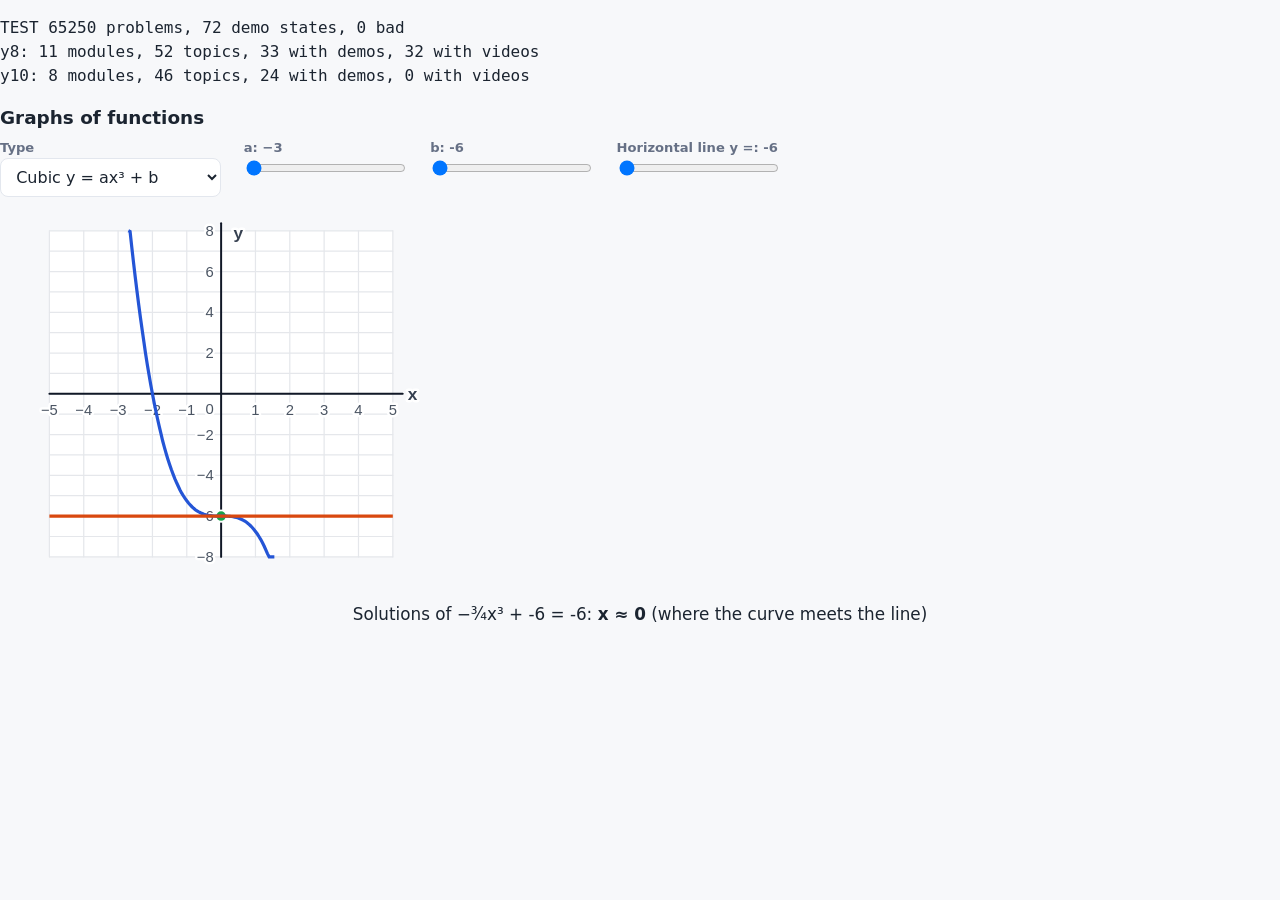
<file: test.html>
<!DOCTYPE html><html><head><meta charset="utf-8"><title>test</title><link rel="stylesheet" href="css/style.css"><link rel="stylesheet" href="css/app.css"></head><body><pre id="out">running…</pre><div id="scratch"></div>
<script src="data/y8.js"></script><script src="data/y10.js"></script>
<script src="js/lib.js"></script><script src="js/g_number.js"></script><script src="js/g_algebra.js"></script><script src="js/g_geometry.js"></script><script src="js/g_data.js"></script><script src="js/g_y8.js"></script><script src="js/g_extra.js"></script>
<script src="js/engine.js"></script><script src="js/demos.js"></script>
<script>
const $=(s,e=document)=>e.querySelector(s),$$=(s,e=document)=>[...e.querySelectorAll(s)];
const bad=[];let n=0;const BADTXT=/NaN|undefined|Infinity|\[object/;
const names=new Set();
for(const cid of COURSE_IDS)for(const l of allLessons(cid)){if(!l.skills.length)bad.push('no skills '+cid+' '+l.sec);l.skills.forEach(s=>names.add(s))}
for(const s of names)if(typeof G[s]!=='function')bad.push('missing generator '+s);
for(const s of names)if(typeof G[s]==='function')for(let lv=0;lv<3;lv++)for(let i=0;i<150;i++){
  n++;let p;try{p=makeProblem(s,mkR(i*7919+lv*31+s.length),lv)}catch(e){bad.push(s+' lv'+lv+' seed'+i+': '+e.message);continue}
  const blob=(p.text||'')+(p.eq||'')+(p.svg||'')+(p.frames||[]).join('')+p.steps.join('')+ansText(p)+(p.choices?p.choices.join(''):'');
  if(BADTXT.test(blob))bad.push(s+' lv'+lv+' bad text: '+blob.replace(/<[^>]+>/g,'').slice(0,90));
  if(p.frames&&p.frames.length!==p.steps.length)bad.push(s+' lv'+lv+' frames '+p.frames.length+' vs steps '+p.steps.length);
  if(p.mc&&(new Set(p.choices).size!==p.choices.length||p.ans<0||p.ans>=p.choices.length))bad.push(s+' lv'+lv+' bad choices '+p.choices.join(' | '));
  const sub=p.mc?String(p.ans):(p.ansStr&&/^-?\d+\/\d+/.test(p.ansStr)?p.ansStr.split(' ')[0]:String(p.ans));
  if(!checkAnswer(p,sub))bad.push(s+' lv'+lv+' own answer rejected: '+sub);
  if(!p.mc&&p.ansStr&&!/\//.test(p.ansStr)&&!checkAnswer(p,p.ansStr.replace(/−/g,'-')))bad.push(s+' lv'+lv+' shown answer rejected: '+p.ansStr);
}
for(const cid of COURSE_IDS){
  for(const l of allLessons(cid)){try{lessonProblems(cid,l,12,l.n)}catch(e){bad.push('lesson '+cid+' '+l.n+': '+e.message)}if(l.demo&&!DEMOS[l.demo])bad.push('unknown demo '+l.demo)}
  for(const d of examDefs(cid)){try{const ps=examProblems(cid,d.weeks,d.n,1);if(ps.length!==d.n)bad.push('exam size '+d.id)}catch(e){bad.push('exam '+d.id+': '+e.message)}}
}
// every demo, every select option, all steps
const host=$('#scratch');let nd=0;
for(const [k,def] of Object.entries(DEMOS)){
  const sels=def.controls.filter(c=>c.type==='select'),combos=[{}];
  sels.forEach(c=>{const cur=combos.splice(0);cur.forEach(o=>c.opts.forEach(op=>combos.push({...o,[c.id]:op[0]})))});
  for(const init of combos.slice(0,40)){
    nd++;try{host.innerHTML='';const st=mountDemo(host,def,init);if(def.steps){$('[data-a=all]',host).click()}
      if(BADTXT.test(host.innerHTML))bad.push('demo '+k+' '+JSON.stringify(init)+' bad text '+host.innerText.slice(0,80));
      $$('input[type=range]',host).forEach(r=>{r.value=r.max;r.dispatchEvent(new Event('input'));r.value=r.min;r.dispatchEvent(new Event('input'))});
      if(BADTXT.test(host.innerHTML))bad.push('demo '+k+' '+JSON.stringify(init)+' bad text at extremes');
    }catch(e){bad.push('demo '+k+' '+JSON.stringify(init)+': '+e.message)}
  }
}
const summary=COURSE_IDS.map(c=>`${c}: ${course(c).modules.length} modules, ${allLessons(c).length} topics, ${allLessons(c).filter(l=>demoFor(l)).length} with demos, ${allLessons(c).filter(l=>l.videos).length} with videos`).join('\n');
document.getElementById('out').textContent='TEST '+n+' problems, '+nd+' demo states, '+bad.length+' bad\n'+summary+'\n'+bad.slice(0,80).join('\n');
document.title='TEST '+n+' '+bad.length;
</script></body></html>
</file>
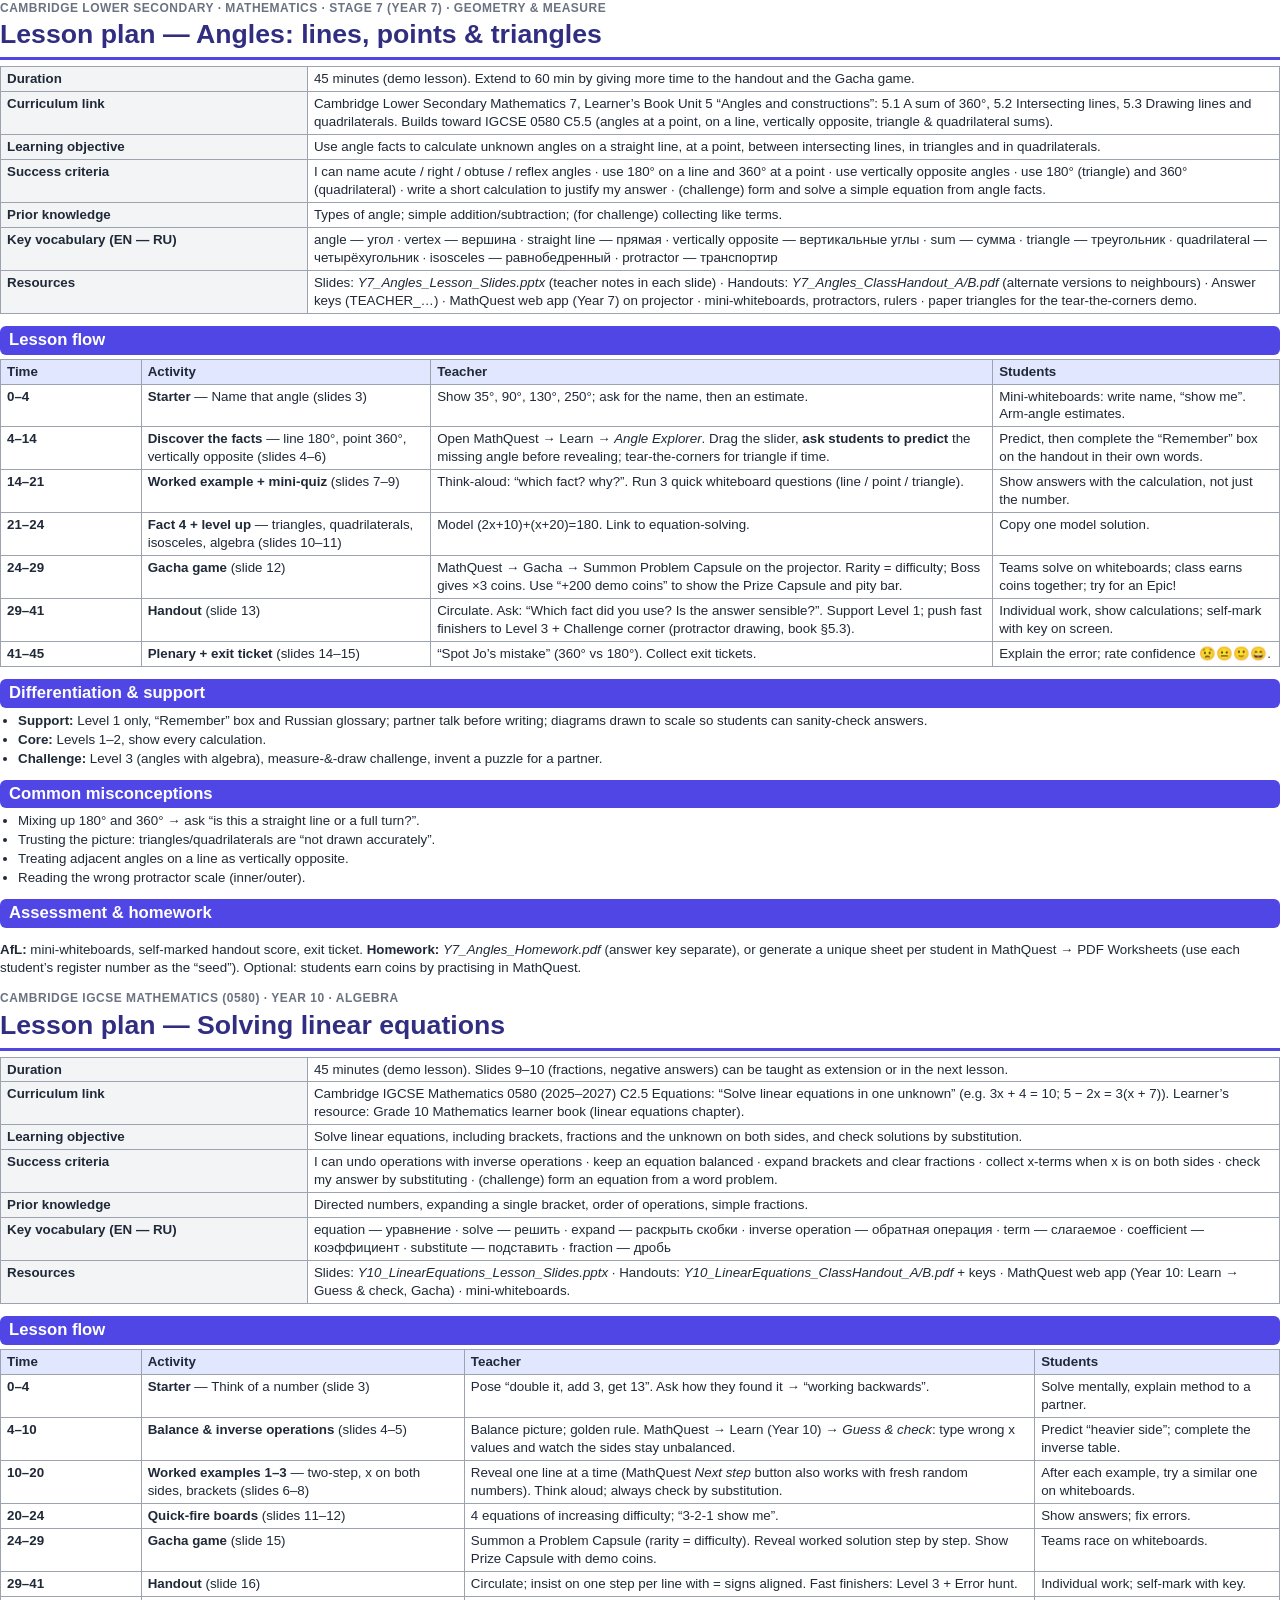
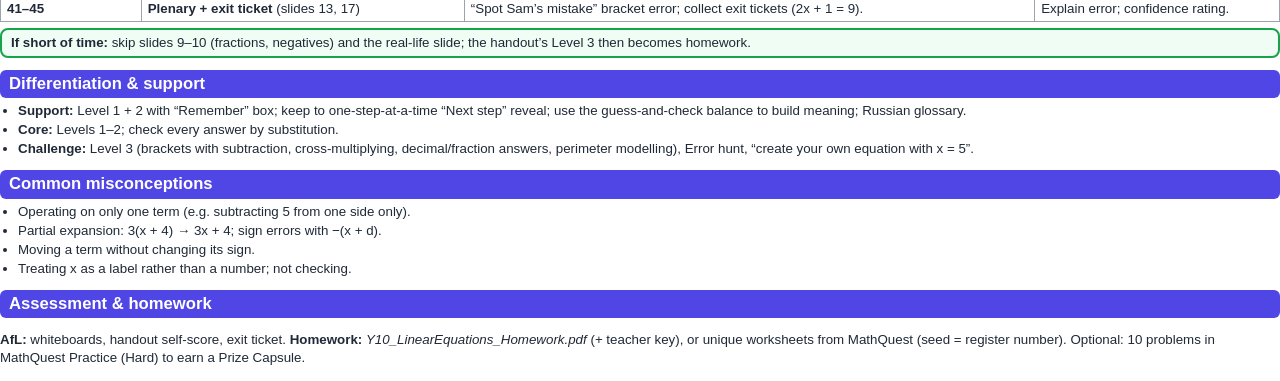
<file: tools/lesson_plans.html>
<!DOCTYPE html>
<html lang="en"><head><meta charset="utf-8"><title>Lesson plans — Year 7 Angles · Year 10 Linear equations</title>
<style>
@page{size:A4;margin:12mm}
body{font-family:"Segoe UI",Arial,sans-serif;color:#1f2937;font-size:10pt;line-height:1.35;margin:0}
h1{font-size:20pt;margin:0;color:#312e81}h2{font-size:12.5pt;margin:12px 0 4px;color:#fff;background:#4f46e5;padding:3px 9px;border-radius:6px}
.sub{color:#6b7280;font-weight:600;font-size:9pt;letter-spacing:.5px}
.head{border-bottom:3px solid #4f46e5;padding-bottom:5px;margin-bottom:6px}
table{border-collapse:collapse;width:100%;margin:3px 0 6px}td,th{border:1px solid #9ca3af;padding:3px 6px;vertical-align:top;text-align:left}th{background:#e0e7ff}
td.k{background:#f3f4f6;font-weight:700;width:24%}
ul{margin:2px 0 4px 18px;padding:0}li{margin:1px 0}
.pb{break-before:page}.tm td:first-child{white-space:nowrap;font-weight:700;width:11%}
.box{border:2px solid #16a34a;background:#f0fdf4;border-radius:8px;padding:4px 9px;margin:6px 0}
.warn{border:2px solid #dc2626;background:#fef2f2;border-radius:8px;padding:4px 9px;margin:6px 0}
small{color:#6b7280}
</style></head><body>

<!-- ======================= YEAR 7 ======================= -->
<div class="head"><div class="sub">CAMBRIDGE LOWER SECONDARY · MATHEMATICS · STAGE 7 (YEAR 7) · GEOMETRY &amp; MEASURE</div><h1>Lesson plan — Angles: lines, points &amp; triangles</h1></div>
<table>
<tr><td class="k">Duration</td><td>45 minutes (demo lesson). Extend to 60 min by giving more time to the handout and the Gacha game.</td></tr>
<tr><td class="k">Curriculum link</td><td>Cambridge Lower Secondary Mathematics 7, Learner’s Book Unit 5 “Angles and constructions”: 5.1 A sum of 360°, 5.2 Intersecting lines, 5.3 Drawing lines and quadrilaterals. Builds toward IGCSE 0580 C5.5 (angles at a point, on a line, vertically opposite, triangle &amp; quadrilateral sums).</td></tr>
<tr><td class="k">Learning objective</td><td>Use angle facts to calculate unknown angles on a straight line, at a point, between intersecting lines, in triangles and in quadrilaterals.</td></tr>
<tr><td class="k">Success criteria</td><td>I can name acute / right / obtuse / reflex angles · use 180° on a line and 360° at a point · use vertically opposite angles · use 180° (triangle) and 360° (quadrilateral) · write a short calculation to justify my answer · (challenge) form and solve a simple equation from angle facts.</td></tr>
<tr><td class="k">Prior knowledge</td><td>Types of angle; simple addition/subtraction; (for challenge) collecting like terms.</td></tr>
<tr><td class="k">Key vocabulary (EN — RU)</td><td>angle — угол · vertex — вершина · straight line — прямая · vertically opposite — вертикальные углы · sum — сумма · triangle — треугольник · quadrilateral — четырёхугольник · isosceles — равнобедренный · protractor — транспортир</td></tr>
<tr><td class="k">Resources</td><td>Slides: <i>Y7_Angles_Lesson_Slides.pptx</i> (teacher notes in each slide) · Handouts: <i>Y7_Angles_ClassHandout_A/B.pdf</i> (alternate versions to neighbours) · Answer keys (TEACHER_…) · MathQuest web app (Year 7) on projector · mini-whiteboards, protractors, rulers · paper triangles for the tear-the-corners demo.</td></tr>
</table>
<h2>Lesson flow</h2>
<table class="tm"><tr><th>Time</th><th>Activity</th><th>Teacher</th><th>Students</th></tr>
<tr><td>0–4</td><td><b>Starter</b> — Name that angle (slides 3)</td><td>Show 35°, 90°, 130°, 250°; ask for the name, then an estimate.</td><td>Mini-whiteboards: write name, “show me”. Arm-angle estimates.</td></tr>
<tr><td>4–14</td><td><b>Discover the facts</b> — line 180°, point 360°, vertically opposite (slides 4–6)</td><td>Open MathQuest → Learn → <i>Angle Explorer</i>. Drag the slider, <b>ask students to predict</b> the missing angle before revealing; tear-the-corners for triangle if time.</td><td>Predict, then complete the “Remember” box on the handout in their own words.</td></tr>
<tr><td>14–21</td><td><b>Worked example + mini-quiz</b> (slides 7–9)</td><td>Think-aloud: “which fact? why?”. Run 3 quick whiteboard questions (line / point / triangle).</td><td>Show answers with the calculation, not just the number.</td></tr>
<tr><td>21–24</td><td><b>Fact 4 + level up</b> — triangles, quadrilaterals, isosceles, algebra (slides 10–11)</td><td>Model (2x+10)+(x+20)=180. Link to equation-solving.</td><td>Copy one model solution.</td></tr>
<tr><td>24–29</td><td><b>Gacha game</b> (slide 12)</td><td>MathQuest → Gacha → Summon Problem Capsule on the projector. Rarity = difficulty; Boss gives ×3 coins. Use “+200 demo coins” to show the Prize Capsule and pity bar.</td><td>Teams solve on whiteboards; class earns coins together; try for an Epic!</td></tr>
<tr><td>29–41</td><td><b>Handout</b> (slide 13)</td><td>Circulate. Ask: “Which fact did you use? Is the answer sensible?”. Support Level 1; push fast finishers to Level 3 + Challenge corner (protractor drawing, book §5.3).</td><td>Individual work, show calculations; self-mark with key on screen.</td></tr>
<tr><td>41–45</td><td><b>Plenary + exit ticket</b> (slides 14–15)</td><td>“Spot Jo’s mistake” (360° vs 180°). Collect exit tickets.</td><td>Explain the error; rate confidence 😟😐🙂😄.</td></tr></table>
<h2>Differentiation &amp; support</h2>
<ul><li><b>Support:</b> Level 1 only, “Remember” box and Russian glossary; partner talk before writing; diagrams drawn to scale so students can sanity-check answers.</li>
<li><b>Core:</b> Levels 1–2, show every calculation.</li><li><b>Challenge:</b> Level 3 (angles with algebra), measure-&amp;-draw challenge, invent a puzzle for a partner.</li></ul>
<h2>Common misconceptions</h2>
<ul><li>Mixing up 180° and 360° → ask “is this a straight line or a full turn?”.</li><li>Trusting the picture: triangles/quadrilaterals are “not drawn accurately”.</li><li>Treating adjacent angles on a line as vertically opposite.</li><li>Reading the wrong protractor scale (inner/outer).</li></ul>
<h2>Assessment &amp; homework</h2>
<p><b>AfL:</b> mini-whiteboards, self-marked handout score, exit ticket. <b>Homework:</b> <i>Y7_Angles_Homework.pdf</i> (answer key separate), or generate a unique sheet per student in MathQuest → PDF Worksheets (use each student’s register number as the “seed”). Optional: students earn coins by practising in MathQuest.</p>

<!-- ======================= YEAR 10 ======================= -->
<div class="pb head"><div class="sub">CAMBRIDGE IGCSE MATHEMATICS (0580) · YEAR 10 · ALGEBRA</div><h1>Lesson plan — Solving linear equations</h1></div>
<table>
<tr><td class="k">Duration</td><td>45 minutes (demo lesson). Slides 9–10 (fractions, negative answers) can be taught as extension or in the next lesson.</td></tr>
<tr><td class="k">Curriculum link</td><td>Cambridge IGCSE Mathematics 0580 (2025–2027) C2.5 Equations: “Solve linear equations in one unknown” (e.g. 3x + 4 = 10; 5 − 2x = 3(x + 7)). Learner’s resource: Grade 10 Mathematics learner book (linear equations chapter).</td></tr>
<tr><td class="k">Learning objective</td><td>Solve linear equations, including brackets, fractions and the unknown on both sides, and check solutions by substitution.</td></tr>
<tr><td class="k">Success criteria</td><td>I can undo operations with inverse operations · keep an equation balanced · expand brackets and clear fractions · collect x-terms when x is on both sides · check my answer by substituting · (challenge) form an equation from a word problem.</td></tr>
<tr><td class="k">Prior knowledge</td><td>Directed numbers, expanding a single bracket, order of operations, simple fractions.</td></tr>
<tr><td class="k">Key vocabulary (EN — RU)</td><td>equation — уравнение · solve — решить · expand — раскрыть скобки · inverse operation — обратная операция · term — слагаемое · coefficient — коэффициент · substitute — подставить · fraction — дробь</td></tr>
<tr><td class="k">Resources</td><td>Slides: <i>Y10_LinearEquations_Lesson_Slides.pptx</i> · Handouts: <i>Y10_LinearEquations_ClassHandout_A/B.pdf</i> + keys · MathQuest web app (Year 10: Learn → Guess &amp; check, Gacha) · mini-whiteboards.</td></tr>
</table>
<h2>Lesson flow</h2>
<table class="tm"><tr><th>Time</th><th>Activity</th><th>Teacher</th><th>Students</th></tr>
<tr><td>0–4</td><td><b>Starter</b> — Think of a number (slide 3)</td><td>Pose “double it, add 3, get 13”. Ask how they found it → “working backwards”.</td><td>Solve mentally, explain method to a partner.</td></tr>
<tr><td>4–10</td><td><b>Balance &amp; inverse operations</b> (slides 4–5)</td><td>Balance picture; golden rule. MathQuest → Learn (Year 10) → <i>Guess &amp; check</i>: type wrong x values and watch the sides stay unbalanced.</td><td>Predict “heavier side”; complete the inverse table.</td></tr>
<tr><td>10–20</td><td><b>Worked examples 1–3</b> — two-step, x on both sides, brackets (slides 6–8)</td><td>Reveal one line at a time (MathQuest <i>Next step</i> button also works with fresh random numbers). Think aloud; always check by substitution.</td><td>After each example, try a similar one on whiteboards.</td></tr>
<tr><td>20–24</td><td><b>Quick-fire boards</b> (slides 11–12)</td><td>4 equations of increasing difficulty; “3-2-1 show me”.</td><td>Show answers; fix errors.</td></tr>
<tr><td>24–29</td><td><b>Gacha game</b> (slide 15)</td><td>Summon a Problem Capsule (rarity = difficulty). Reveal worked solution step by step. Show Prize Capsule with demo coins.</td><td>Teams race on whiteboards.</td></tr>
<tr><td>29–41</td><td><b>Handout</b> (slide 16)</td><td>Circulate; insist on one step per line with = signs aligned. Fast finishers: Level 3 + Error hunt.</td><td>Individual work; self-mark with key.</td></tr>
<tr><td>41–45</td><td><b>Plenary + exit ticket</b> (slides 13, 17)</td><td>“Spot Sam’s mistake” bracket error; collect exit tickets (2x + 1 = 9).</td><td>Explain error; confidence rating.</td></tr></table>
<p class="box"><b>If short of time:</b> skip slides 9–10 (fractions, negatives) and the real-life slide; the handout’s Level 3 then becomes homework.</p>
<h2>Differentiation &amp; support</h2>
<ul><li><b>Support:</b> Level 1 + 2 with “Remember” box; keep to one-step-at-a-time “Next step” reveal; use the guess-and-check balance to build meaning; Russian glossary.</li>
<li><b>Core:</b> Levels 1–2; check every answer by substitution.</li><li><b>Challenge:</b> Level 3 (brackets with subtraction, cross-multiplying, decimal/fraction answers, perimeter modelling), Error hunt, “create your own equation with x = 5”.</li></ul>
<h2>Common misconceptions</h2>
<ul><li>Operating on only one term (e.g. subtracting 5 from one side only).</li><li>Partial expansion: 3(x + 4) → 3x + 4; sign errors with −(x + d).</li><li>Moving a term without changing its sign.</li><li>Treating x as a label rather than a number; not checking.</li></ul>
<h2>Assessment &amp; homework</h2>
<p><b>AfL:</b> whiteboards, handout self-score, exit ticket. <b>Homework:</b> <i>Y10_LinearEquations_Homework.pdf</i> (+ teacher key), or unique worksheets from MathQuest (seed = register number). Optional: 10 problems in MathQuest Practice (Hard) to earn a Prize Capsule.</p>
</body></html>
</file>
<file: css/style.css>
:root{--bg:#f7f8fa;--panel:#fff;--ink:#1b2430;--mute:#667085;--line:#e3e7ee;--brand:#2455d6;--brand-ink:#fff;--ok:#157f3d;--ok-bg:#e8f6ee;--bad:#b42318;--bad-bg:#fdecea;--chip:#eef2fb;--shadow:0 1px 2px rgba(16,24,40,.06),0 1px 3px rgba(16,24,40,.08)}
:root[data-theme=dark]{--bg:#0f141b;--panel:#171e28;--ink:#e8edf5;--mute:#9aa6b8;--line:#263142;--brand:#6c93ff;--brand-ink:#0b1220;--ok:#5bd68a;--ok-bg:#12301f;--bad:#ff8b80;--bad-bg:#3a1713;--chip:#1e2837;--shadow:none}
@media(prefers-color-scheme:dark){:root[data-theme=system]{--bg:#0f141b;--panel:#171e28;--ink:#e8edf5;--mute:#9aa6b8;--line:#263142;--brand:#6c93ff;--brand-ink:#0b1220;--ok:#5bd68a;--ok-bg:#12301f;--bad:#ff8b80;--bad-bg:#3a1713;--chip:#1e2837;--shadow:none}}
*{box-sizing:border-box}
html{font-size:16px}
body{margin:0;background:var(--bg);color:var(--ink);font-family:"Segoe UI",system-ui,-apple-system,Arial,sans-serif;line-height:1.5}
a{color:var(--brand);text-decoration:none}a:hover{text-decoration:underline}
header.top{position:sticky;top:0;z-index:20;display:flex;align-items:center;gap:1.5rem;padding:.7rem 1.5rem;background:var(--panel);border-bottom:1px solid var(--line)}
.logo{font-weight:800;font-size:1.3rem;color:var(--ink)}.logo:hover{text-decoration:none}
header nav{display:flex;gap:.3rem;flex:1}
header nav a{color:var(--ink);padding:.4rem .8rem;border-radius:8px;font-weight:600}
header nav a:hover,header nav a.on{background:var(--chip);text-decoration:none}
button{font:inherit;cursor:pointer}
.ghost{background:transparent;border:1px solid var(--line);color:var(--ink);padding:.35rem .7rem;border-radius:8px}
main{max-width:1180px;margin:0 auto;padding:1.5rem}
main.wide{max-width:none;padding:1rem 1.5rem}
h1{font-size:1.9rem;margin:.2rem 0 1rem}h2{font-size:1.3rem;margin:1.6rem 0 .6rem}h3{margin:.4rem 0}
.crumbs{font-size:.9rem;color:var(--mute);margin-bottom:.4rem}.crumbs a{color:var(--mute)}.crumbs span{margin:0 .35rem}
.cards{display:grid;grid-template-columns:repeat(auto-fit,minmax(280px,1fr));gap:1rem}
.card{display:block;background:var(--panel);border:1px solid var(--line);border-radius:12px;padding:1.2rem 1.3rem;box-shadow:var(--shadow);color:var(--ink)}
a.card:hover{border-color:var(--brand);text-decoration:none}
.card .t{font-size:1.4rem;font-weight:700}.card .m{color:var(--mute);margin-top:.3rem}.card .go{color:var(--brand);font-weight:600;margin-top:.8rem}
.btn{background:var(--brand);color:var(--brand-ink);border:0;border-radius:8px;padding:.55rem 1.1rem;font-weight:600}
.btn:hover{filter:brightness(1.08)}.btn:disabled{opacity:.45;cursor:not-allowed}
.btn.alt{background:var(--chip);color:var(--ink);border:1px solid var(--line)}
.row{display:flex;gap:.6rem;flex-wrap:wrap;align-items:center}.sp{flex:1}
input[type=text],input[type=search],select{font:inherit;padding:.5rem .7rem;border:1px solid var(--line);border-radius:8px;background:var(--panel);color:var(--ink)}
.search{width:100%;max-width:420px;margin:.2rem 0 1rem}
details.week{background:var(--panel);border:1px solid var(--line);border-radius:12px;margin:.5rem 0;box-shadow:var(--shadow)}
details.week>summary{list-style:none;cursor:pointer;padding:.9rem 1.2rem;display:flex;align-items:center;gap:1rem;font-weight:700}
details.week>summary::-webkit-details-marker{display:none}
details.week>summary:after{content:"▾";color:var(--mute)}details.week[open]>summary:after{content:"▴"}
.wn{color:var(--brand);min-width:5.5rem}.wt{flex:1}.wp{color:var(--mute);font-weight:500;font-size:.9rem}
.lessons{list-style:none;margin:0;padding:0 1.2rem 1rem}
.lessons li{display:flex;gap:.8rem;align-items:center;padding:.45rem 0;border-top:1px solid var(--line)}
.lessons .n{color:var(--mute);min-width:3.6rem;font-size:.9rem}.lessons .tick{width:1.2rem;color:var(--ok);font-weight:700}
.lessons li.testrow a{font-weight:700}
.tabs{display:flex;gap:.3rem;border-bottom:1px solid var(--line);margin:.5rem 0 1rem}
.tabs a{padding:.5rem 1rem;border-bottom:3px solid transparent;color:var(--mute);font-weight:600}.tabs a.on{color:var(--brand);border-color:var(--brand)}.tabs a:hover{text-decoration:none;color:var(--ink)}
/* problems */
.q{background:var(--panel);border:1px solid var(--line);border-radius:12px;padding:1rem 1.2rem;margin:.8rem 0;box-shadow:var(--shadow)}
.qh{display:flex;gap:.8rem;align-items:center;margin-bottom:.4rem}.qn{font-weight:700}.lv{font-size:.75rem;padding:.05rem .5rem;border-radius:99px;background:var(--chip);color:var(--mute)}
.status{margin-left:auto;font-size:.85rem;color:var(--mute)}.q.ok .status{color:var(--ok);font-weight:700}.q.no .status{color:var(--bad);font-weight:700}
.q.ok{border-left:4px solid var(--ok)}.q.no{border-left:4px solid var(--bad)}
.qt{font-size:1.08rem;margin:.3rem 0}.qt table.mini{margin:.4rem 0}
.eq{font-size:1.5rem;margin:.5rem 0;font-family:"Cambria Math",Georgia,serif}
.frac{display:inline-flex;flex-direction:column;vertical-align:middle;text-align:center;margin:0 .2em;line-height:1.2;font-size:.95em}
.frac>span:first-child{border-bottom:1.5px solid currentColor;padding:0 .3em}.frac>span:last-child{padding:0 .3em}
.svg-fig{display:block;width:100%;max-width:520px;max-height:340px;height:auto;margin:.4rem 0}.svg-fig.sq{max-width:420px}
.note{color:var(--mute);font-size:.9rem}
.ans{display:flex;gap:.6rem;align-items:center;flex-wrap:wrap;margin:.7rem 0}.ans label{font-weight:600}.ans input{width:9rem}
.opts{display:grid;gap:.4rem;margin:.6rem 0}.opts label{display:flex;gap:.6rem;align-items:center;padding:.5rem .7rem;border:1px solid var(--line);border-radius:8px;cursor:pointer}.opts label:hover{background:var(--chip)}
.acts{display:flex;gap:.5rem;flex-wrap:wrap}.acts button{background:none;border:0;color:var(--brand);padding:.2rem .1rem;font-weight:600}
.fb{margin-top:.4rem;font-weight:600}.fb.ok{color:var(--ok)}.fb.no{color:var(--bad)}.fb.hint{color:var(--mute);font-weight:500}
.sol{margin:.6rem 0 0;padding:.6rem 1rem .6rem 2rem;background:var(--chip);border-radius:8px}.sol li{margin:.2rem 0}
table.mini{border-collapse:collapse}table.mini th,table.mini td{border:1px solid var(--line);padding:.2rem .6rem;text-align:center}table.mini th{background:var(--chip)}
.progress{height:8px;background:var(--chip);border-radius:99px;overflow:hidden;min-width:160px}.progress i{display:block;height:100%;background:var(--brand)}
.stat{font-weight:700}
/* deck */
.deck{display:flex;flex-direction:column;background:var(--panel);border:1px solid var(--line);border-radius:12px;height:calc(100vh - 275px);min-height:460px;overflow:hidden}
.deck:fullscreen{width:100vw;height:100vh;border:0;border-radius:0;background:var(--bg)}
.deckbar{display:flex;align-items:center;gap:1rem;padding:.55rem 1rem;border-bottom:1px solid var(--line);font-weight:600}
.dots{display:flex;gap:.3rem;flex-wrap:wrap}.dot{width:11px;height:11px;border-radius:50%;border:2px solid var(--brand);background:transparent;padding:0}.dot.seen{background:var(--chip)}.dot.on{background:var(--brand)}
.stage{flex:1;min-height:0;overflow:auto;padding:1rem 1.3rem}
.deck:fullscreen .stage{font-size:1.25rem;padding:1.4rem 2.2rem}.deck:fullscreen .qt{font-size:1.4rem}.deck:fullscreen .eq{font-size:2.2rem}.deck:fullscreen .svg-fig{max-width:780px;max-height:55vh}
.decknav{display:flex;align-items:center;justify-content:space-between;padding:.55rem 1rem;border-top:1px solid var(--line)}
.page{display:flex;justify-content:center}.page img{max-width:100%;max-height:calc(100vh - 330px);border:1px solid var(--line);border-radius:6px;background:#fff;cursor:zoom-in}
.deck:fullscreen .page img{max-height:calc(100vh - 190px)}
.page.zoom{display:block}.page.zoom img{max-width:none;max-height:none;width:100%;cursor:zoom-out}
.objs{font-size:1.25rem;line-height:1.7}.objs li{margin:.3rem 0}
.keys{display:flex;flex-wrap:wrap;gap:.5rem;margin:1rem 0}.keys span{background:var(--chip);padding:.25rem .8rem;border-radius:99px}
.big{font-size:1.9rem;font-weight:800}
.two{display:grid;grid-template-columns:repeat(auto-fit,minmax(340px,1fr));gap:1rem}
/* exams */
.examgrid{display:grid;grid-template-columns:repeat(auto-fill,minmax(150px,1fr));gap:.6rem}
.examlink{display:block;padding:.7rem .9rem;border:1px solid var(--line);border-radius:10px;background:var(--panel);color:var(--ink)}.examlink:hover{border-color:var(--brand);text-decoration:none}
.examlink b{display:block}.examlink small{color:var(--mute)}.examlink .best{color:var(--ok);font-weight:700;font-size:.85rem}
.timer{position:sticky;top:60px;z-index:5;background:var(--panel);border:1px solid var(--line);border-radius:10px;padding:.5rem 1rem;display:flex;gap:1rem;align-items:center;margin-bottom:.6rem}
.timer .time{font-weight:800;font-size:1.2rem;font-variant-numeric:tabular-nums}
.result{font-size:1.5rem;font-weight:800;margin:.5rem 0}
@media(max-width:700px){main{padding:1rem}.deck{height:auto;min-height:70vh}header.top{flex-wrap:wrap}}

/* solution steps are numbered 1) 2) 3) */
@counter-style paren{system:extends decimal;suffix:") "}
ol.sol,ol.steplist{list-style-type:paren}
</file>
<file: css/app.css>
/* MathQuest additions: modules and topic cards, slides, demos, examples, timer, tools, videos, wheel */
:root[data-theme=dark] .svg-fig{background:#fff;border-radius:8px}
@media(prefers-color-scheme:dark){:root[data-theme=system] .svg-fig{background:#fff;border-radius:8px}}
.lead{color:var(--mute);margin:-.4rem 0 1rem}.small{font-size:.85rem}

/* header tools menu */
header .tools,.dtools{position:relative}
header .tools summary,.dtools summary{list-style:none;cursor:pointer;padding:.35rem .7rem;border:1px solid var(--line);border-radius:8px;font-weight:600}
header .tools summary::-webkit-details-marker,.dtools summary::-webkit-details-marker{display:none}
header .tools>div,.dtools>div{position:absolute;right:0;top:2.4rem;z-index:30;background:var(--panel);border:1px solid var(--line);border-radius:10px;box-shadow:0 8px 24px rgba(0,0,0,.15);padding:.4rem;display:flex;flex-direction:column;min-width:190px}
header .tools a,.dtools a{padding:.45rem .7rem;border-radius:6px;color:var(--ink);font-weight:600}
header .tools a:hover,.dtools a:hover{background:var(--chip);text-decoration:none}

/* lesson timer */
.lt{display:inline-flex;align-items:center;gap:.3rem;padding:.2rem .35rem .2rem .7rem;border:1px solid var(--line);border-radius:99px;background:var(--panel);color:var(--ink);font-variant-numeric:tabular-nums}
.ltlab{border:0;background:none;padding:0;cursor:pointer;font-size:.72rem;color:var(--mute);font-weight:700;text-transform:uppercase;letter-spacing:.5px}
.ltime{font-weight:800;font-size:1.1rem;min-width:3.2rem;text-align:center}
.ltb{border:0;background:var(--chip);color:var(--ink);border-radius:99px;width:1.9rem;height:1.9rem;padding:0;font-size:.9rem}
.lt.run{border-color:var(--ok)}
.lt.warn{background:#fef3c7;border-color:#f59e0b;color:#92400e;animation:ltpulse 1.2s infinite}
.lt.over{background:#fee2e2;border-color:#dc2626;color:#991b1b}
.lt.warn .ltlab,.lt.over .ltlab{color:inherit}
@keyframes ltpulse{50%{box-shadow:0 0 0 6px rgba(245,158,11,.3)}}
.lttoasts{position:fixed;right:1.2rem;bottom:5rem;z-index:999;display:flex;flex-direction:column;gap:.6rem;align-items:flex-end;pointer-events:none}
.lttoast{pointer-events:auto;position:relative;overflow:hidden;display:flex;gap:.8rem;align-items:flex-start;width:min(26rem,calc(100vw - 2.4rem));padding:.85rem 1rem .95rem;border-radius:14px;
  background:color-mix(in srgb,var(--panel) 92%,transparent);backdrop-filter:blur(8px);color:var(--ink);border:1px solid var(--line);border-left:5px solid var(--brand);box-shadow:0 12px 32px rgba(15,23,42,.18);animation:ltin .45s cubic-bezier(.2,.9,.3,1.2)}
.lttoast.warn{border-left-color:#f59e0b}.lttoast.over{border-left-color:#dc2626}
.lttoast.out{animation:ltout .3s forwards}.lti{font-size:1.6rem;line-height:1}.ltc{flex:1;font-size:.95rem;line-height:1.4}.ltc b{font-size:1.05rem}.ltc .btn{margin-top:.5rem;font-size:.9rem}
.ltx{border:0;background:none;color:var(--mute);font-size:.9rem;padding:0 .2rem;cursor:pointer}
.ltbar{position:absolute;left:0;bottom:0;height:3px;width:100%;background:var(--brand);opacity:.45;transform-origin:left;animation:ltbar linear forwards}
.lttoast.warn .ltbar{background:#f59e0b}.lttoast.over .ltbar{background:#dc2626}.lttoast.hold .ltbar{animation-play-state:paused}
@keyframes ltin{from{opacity:0;transform:translateY(16px) scale(.97)}to{opacity:1;transform:none}}@keyframes ltout{to{opacity:0;transform:translateX(30px)}}@keyframes ltbar{to{transform:scaleX(0)}}

/* modules and topic cards */
section.module{margin:1.4rem 0 2rem}
.modh{display:flex;align-items:center;gap:1rem;border-bottom:3px solid var(--mc);padding-bottom:.5rem;flex-wrap:wrap}
.mnum{width:2.6rem;height:2.6rem;border-radius:12px;background:var(--mc);color:#fff;display:grid;place-items:center;font-weight:800;font-size:1.3rem}
.mtt h2{margin:0;font-size:1.35rem}.mk{color:var(--mute);font-size:.85rem;font-weight:600}
details.goals{margin:.5rem 0;color:var(--mute);font-size:.9rem}details.goals summary{cursor:pointer;font-weight:600}details.goals ul{margin:.3rem 0;padding-left:1.2rem}
.tcards{display:grid;grid-template-columns:repeat(auto-fill,minmax(240px,1fr));gap:.8rem;margin-top:.8rem}
.tcard{display:flex;flex-direction:column;gap:.35rem;background:var(--panel);border:1px solid var(--line);border-top:4px solid var(--mc);border-radius:12px;padding:.8rem 1rem;box-shadow:var(--shadow);color:var(--ink);transition:transform .15s}
.tcard:hover{border-color:var(--mc);text-decoration:none;transform:translateY(-2px)}
.tc-top{display:flex;gap:.5rem;align-items:center;font-size:.8rem;color:var(--mute);font-weight:700}
.tc-n{background:var(--mc);color:#fff;border-radius:6px;padding:0 .45rem}.tc-ok{margin-left:auto;color:var(--ok);font-size:1rem}
.tc-t{font-weight:700;font-size:1.05rem;line-height:1.3}.tc-m{font-size:.82rem;color:var(--mute);margin-top:auto}
.tabs{align-items:center}.tabs .pn{color:var(--mute);font-weight:500;font-size:.9rem;border:0}

/* slides */
.deck{border-top:4px solid var(--mc,var(--brand))}.deckbar{flex-wrap:wrap}
.s-title .s-u{color:var(--mute);font-weight:700;font-size:.9rem;margin-bottom:.3rem}
.objbox{background:var(--chip);border-radius:10px;padding:.6rem 1rem;margin:.8rem 0}.objbox .objs{font-size:1.02rem;line-height:1.5;margin:.3rem 0}
.timeline{display:flex;gap:3px;max-width:760px;margin:1rem 0;font-size:.8rem;font-weight:700;text-align:center}
.timeline span{background:var(--mc,var(--brand));color:#fff;padding:.3rem .2rem;border-radius:6px}
.slideIn{animation:fadein .25s}@keyframes fadein{from{opacity:0;transform:translateX(14px)}to{opacity:1;transform:none}}
.exbar{margin-bottom:.6rem}.lvtag{font-weight:800;color:var(--mc,var(--brand))}
.exgrid{display:grid;grid-template-columns:minmax(300px,1fr) minmax(300px,1.1fr);gap:1rem;align-items:start}.exgrid.nofig{grid-template-columns:1fr}
.exq{margin:0}.exfig .svg-fig{max-width:100%;max-height:calc(100vh - 440px)}
.steplist li.new{animation:stepin .45s ease-out;background:rgba(36,85,214,.08);border-radius:6px}.steplist li.final{font-size:1.15rem}
@keyframes stepin{from{opacity:0;transform:translateY(8px)}to{opacity:1;transform:none}}
.opts.mc{padding-left:2rem}.opts.mc li{padding:.35rem .5rem;border:1px solid var(--line);border-radius:8px;margin:.3rem 0;list-style:upper-alpha}
.opts.mc li.right{background:var(--ok-bg);border-color:var(--ok);font-weight:700}
.deck:fullscreen .exfig .svg-fig{max-height:calc(100vh - 240px)}.deck:fullscreen .steplist{font-size:1.25rem}
@media(max-width:860px){.exgrid{grid-template-columns:1fr}}

/* demos */
.demo .dtitle{font-weight:800;font-size:1.15rem;margin-bottom:.4rem}
.dctl{display:flex;flex-wrap:wrap;gap:.4rem 1.4rem;margin-bottom:.5rem}
.wc label{display:block;font-size:.82rem;font-weight:600;color:var(--mute)}.wc input[type=range]{width:160px}.wc input[type=text]{width:18rem}
.dbody{display:grid;grid-template-columns:1fr;gap:1rem;align-items:start}
.dbody.has-steps{grid-template-columns:minmax(320px,1.2fr) minmax(260px,1fr)}
.dview .svg-fig{max-height:calc(100vh - 380px);min-height:220px}.deck:fullscreen .dview .svg-fig{max-height:calc(100vh - 260px)}
.dout{text-align:center;margin:.5rem 0;font-size:1.05rem}.dout.ok{color:var(--ok)}.dout table.mini{margin:.3rem auto}
table.mini td.hl{background:#fde68a;color:#111;font-weight:800}
.net3d{height:380px;perspective:1100px;position:relative;overflow:hidden;background:var(--chip);border-radius:12px}
.netscene{position:absolute;left:50%;top:50%;width:0;height:0;transform-style:preserve-3d;transition:transform .2s}
.nfr{position:absolute;left:0;top:0;width:0;height:0;transform-origin:0 0;transform-style:preserve-3d}
.nf{position:absolute;overflow:visible;backface-visibility:visible}
@media(max-width:860px){.dbody.has-steps{grid-template-columns:1fr}}

/* video */
.vidwrap{display:grid;grid-template-columns:minmax(320px,2fr) minmax(220px,1fr);gap:1rem;align-items:start}
.yt{position:relative;padding-top:56.25%;border-radius:10px;overflow:hidden;background:#000}.yt iframe{position:absolute;inset:0;width:100%;height:100%;border:0}
.vlist{display:flex;flex-direction:column;gap:.4rem}
.vbtn{text-align:left;border:1px solid var(--line);background:var(--panel);color:var(--ink);border-radius:8px;padding:.45rem .7rem}
.vbtn.on{border-color:var(--brand);background:var(--chip);font-weight:700}
@media(max-width:860px){.vidwrap{grid-template-columns:1fr}}

/* random problem wheel */
.wheelwrap{display:grid;grid-template-columns:minmax(260px,360px) 1fr;gap:1.2rem;align-items:start}.wheelbox{text-align:center}
.wheel{width:100%;max-width:340px;transition:transform 3s cubic-bezier(.17,.67,.12,1)}
.pointer{font-size:2rem;line-height:1;position:relative;z-index:2;margin-bottom:-.6rem}
@media(max-width:860px){.wheelwrap{grid-template-columns:1fr}}

/* column vector */
.cvec{display:inline-flex;flex-direction:column;vertical-align:middle;text-align:center;border-left:2px solid currentColor;border-right:2px solid currentColor;border-radius:8px;padding:0 .35em;line-height:1.15;font-size:.9em;margin:0 .15em}
.ltrange{display:none;font-size:.72rem;color:var(--mute);font-weight:600}#hdrTimer .lt.auto .ltrange{display:inline}
.lt.auto .ltlab{color:var(--brand)}.lt.brk{background:var(--chip);border-style:dashed}.ltlab:hover{text-decoration:underline}
</file>
